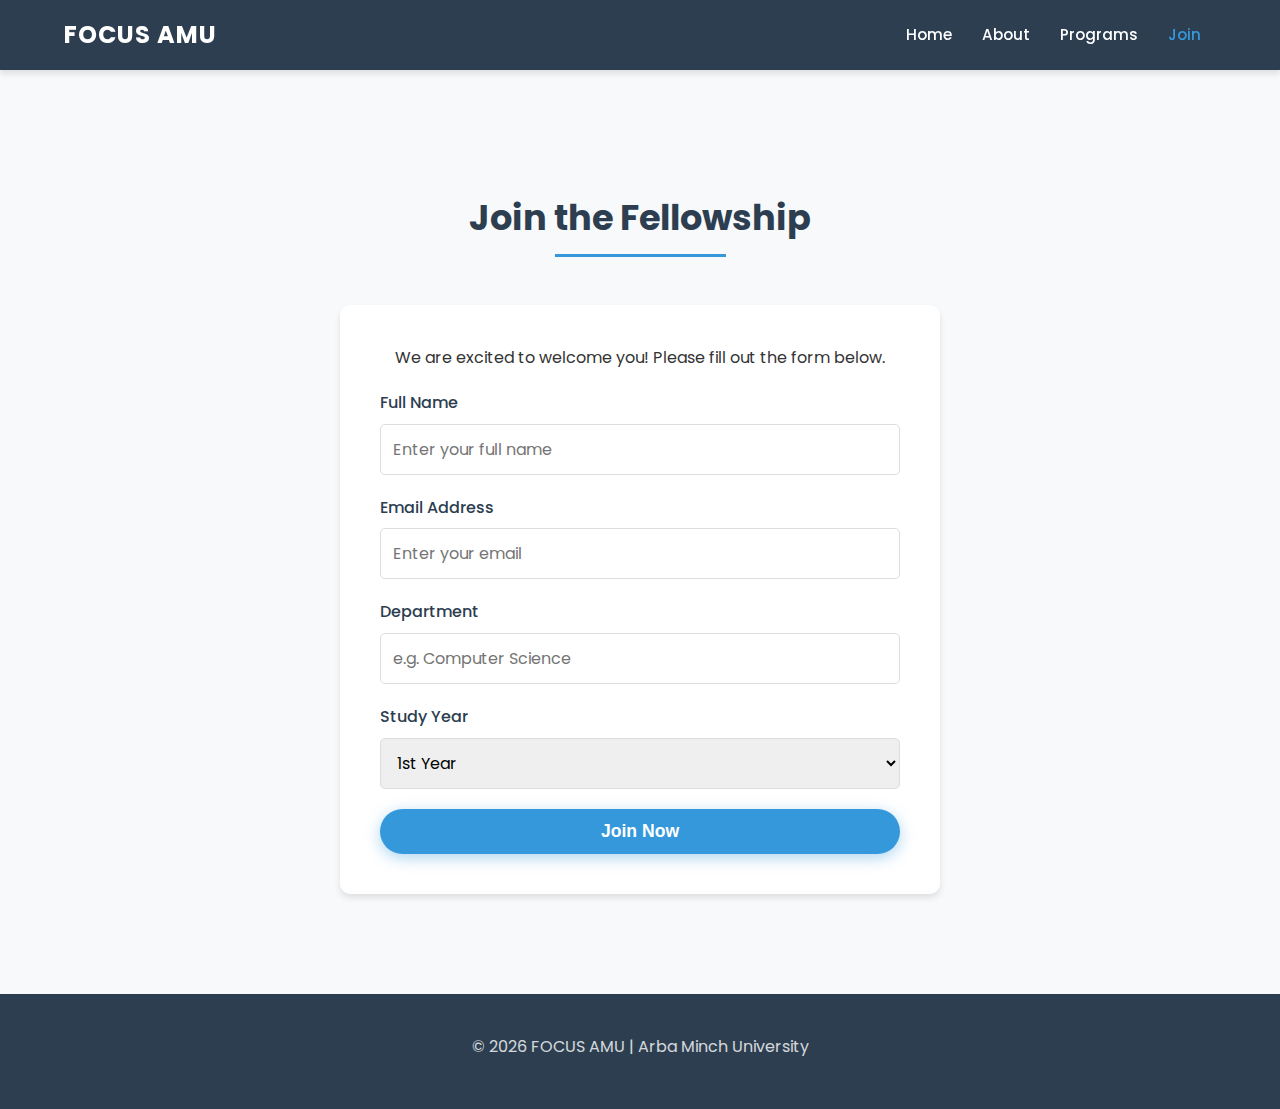
<file: join.html>
<!DOCTYPE html>
<html lang="en">
<head>
    <meta charset="UTF-8">
    <meta name="viewport" content="width=device-width, initial-scale=1.0">
    <title>Join FOCUS AMU</title>
    <link href="https://fonts.googleapis.com/css2?family=Poppins:wght@300;400;600;700&display=swap" rel="stylesheet">
    <link rel="stylesheet" href="https://cdnjs.cloudflare.com/ajax/libs/font-awesome/6.4.0/css/all.min.css">
    <link rel="stylesheet" href="style.css">
</head>
<body>

    <!-- Header with Navigation -->
    <header>
        <h1>FOCUS AMU</h1>
        
        <!-- FIXED: Added the Mobile Menu Icon (was missing) -->
        <div class="menu-toggle" id="mobile-menu">
            <i class="fas fa-bars"></i>
        </div>

        <nav>
            <!-- FIXED: Added id="nav-list" so the script can find it -->
            <ul id="nav-list">
                <li><a href="index.html">Home</a></li>
                <li><a href="index.html#about">About</a></li>
                <li><a href="index.html#programs">Programs</a></li>
                <li><a href="join.html" style="color: var(--accent-color);">Join</a></li>
            </ul>
        </nav>
    </header>

    <!-- Join Form Section -->
    <section id="join" style="margin-top: 60px;">
        <div class="section-title">
            <h2>Join the Fellowship</h2>
        </div>
        <div class="join-container">
            <p style="text-align: center; margin-bottom: 20px;">We are excited to welcome you! Please fill out the form below.</p>
            
            <form action="join.php" method="POST" id="joinForm">
                <div class="form-group">
                    <label for="name">Full Name</label>
                    <input type="text" id="name" name="name" placeholder="Enter your full name" required>
                </div>
                <div class="form-group">
                    <label for="email">Email Address</label>
                    <input type="email" id="email" name="email" placeholder="Enter your email" required>
                </div>
                <div class="form-group">
                    <label for="department">Department</label>
                    <input type="text" id="department" name="department" placeholder="e.g. Computer Science" required>
                </div>
                <div class="form-group">
                    <label for="year">Study Year</label>
                    <select id="year" name="year">
                        <option value="1">1st Year</option>
                        <option value="2">2nd Year</option>
                        <option value="3">3rd Year</option>
                        <option value="4">4th Year</option>
                        <option value="5">5th Year+</option>
                    </select>
                </div>
                
                <!-- FIXED: Changed <a> to <button type="submit"> -->
                <button type="submit" class="btn btn-full">Join Now</button>
            </form>
        </div>
    </section>

    <!-- Footer -->
    <footer>
        <p>© 2026 FOCUS AMU | Arba Minch University</p>
    </footer>

    <!-- Scripts -->
    <script>
        // --- Mobile Menu Toggle Logic ---
        const mobileMenu = document.getElementById('mobile-menu');
        const navList = document.getElementById('nav-list'); // Fixed ID reference
        const navLinks = document.querySelectorAll('nav a');

        if(mobileMenu) { 
            mobileMenu.addEventListener('click', () => {
                navList.classList.toggle('active');
                const icon = mobileMenu.querySelector('i');
                if(navList.classList.contains('active')) {
                    icon.classList.remove('fa-bars');
                    icon.classList.add('fa-times');
                } else {
                    icon.classList.remove('fa-times');
                    icon.classList.add('fa-bars');
                }
            });

            navLinks.forEach(link => {
                link.addEventListener('click', () => {
                    navList.classList.remove('active');
                    mobileMenu.querySelector('i').classList.remove('fa-times');
                    mobileMenu.querySelector('i').classList.add('fa-bars');
                });
            });
        }
    </script>
</body>
</html>
</file>
<file: style.css>
/* --- CSS Variables for Consistency --- */
:root {
    --primary-color: #2c3e50;    /* Deep Blue */
    --accent-color: #3498db;     /* Bright Blue */
    --accent-hover: #2980b9;     /* Darker Blue */
    --text-dark: #333333;
    --text-light: #ecf0f1;
    --bg-light: #f8f9fa;
    --white: #ffffff;
    --shadow: 0 4px 6px rgba(0,0,0,0.1);
    --transition: all 0.3s ease;
}

/* --- Global Reset --- */
* {
    margin: 0;
    padding: 0;
    box-sizing: border-box;
}

html {
    scroll-behavior: smooth;
}

body {
    font-family: 'Poppins', Arial, sans-serif;
    line-height: 1.6;
    color: var(--text-dark);
    background-color: var(--bg-light);
}

/* --- Header & Navigation --- */
header {
    background: var(--primary-color);
    color: var(--white);
    padding: 1rem 5%;
    display: flex;
    justify-content: space-between;
    align-items: center;
    position: sticky;
    top: 0;
    z-index: 1000;
    box-shadow: var(--shadow);
}

header h1 {
    font-size: 1.5rem;
    font-weight: 700;
    letter-spacing: 1px;
}

nav ul {
    display: flex;
    list-style: none;
}

nav a {
    color: var(--white);
    text-decoration: none;
    margin: 0 15px;
    font-weight: 500;
    transition: var(--transition);
    font-size: 0.95rem;
}

nav a:hover {
    color: var(--accent-color);
}

/* Mobile Menu Toggle */
.menu-toggle {
    display: none;
    font-size: 1.5rem;
    cursor: pointer;
}

/* --- Hero Section --- */
.hero {
    /* Using the online link again */
    background: linear-gradient(rgba(44, 62, 80, 0.6), rgba(52, 152, 219, 0.6)),
                url('https://z-cdn-media.chatglm.cn/files/611ad6f7-9eee-4f83-ba1e-6a918370e3ff.jpg?auth_key=1870748791-8470388cb28c4f37bc4b78ec5512546d-0-a80289fb95433bed6737868e8ee03e92');
    
    background-size: cover;
    background-position: center;
    color: var(--white);
    padding: 100px 20px;
    text-align: center;
    min-height: 80vh;
    display: flex;
    flex-direction: column;
    justify-content: center;
    align-items: center;
}

.hero h2 {
    font-size: 3rem;
    margin-bottom: 1rem;
    animation: fadeInDown 1s ease;
}

.hero p {
    font-size: 1.2rem;
    margin-bottom: 2rem;
    max-width: 600px;
    animation: fadeInUp 1s ease;
}

/* --- Buttons --- */
.btn {
    display: inline-block;
    padding: 12px 30px;
    background: var(--accent-color);
    color: var(--white);
    text-decoration: none;
    border-radius: 50px;
    font-weight: 600;
    transition: var(--transition);
    border: none;
    cursor: pointer;
    box-shadow: 0 4px 15px rgba(52, 152, 219, 0.4);
}

.btn:hover {
    background: var(--accent-hover);
    transform: translateY(-2px);
}

/* --- Section Styling --- */
section {
    padding: 60px 20px;
    max-width: 1200px;
    margin: 0 auto;
}

.section-title {
    text-align: center;
    margin-bottom: 3rem;
}

.section-title h2 {
    font-size: 2.2rem;
    color: var(--primary-color);
    position: relative;
    display: inline-block;
    padding-bottom: 10px;
}

.section-title h2::after {
    content: '';
    position: absolute;
    width: 50%;
    height: 3px;
    background: var(--accent-color);
    bottom: 0;
    left: 25%;
}

/* --- About Section --- */
.about-content {
    display: flex;
    flex-wrap: wrap;
    align-items: center;
    gap: 40px;
}

.about-text {
    flex: 1 1 400px;
}

.about-text p {
    font-size: 1.1rem;
    color: #555;
    margin-bottom: 1rem;
}

.about-image {
    flex: 1 1 400px;
    text-align: center;
}

.about-image img {
    width: 100%;
    max-width: 500px;
    border-radius: 10px;
    box-shadow: var(--shadow);
}

/* --- Programs Section --- */
.programs-grid {
    display: grid;
    grid-template-columns: repeat(auto-fit, minmax(250px, 1fr));
    gap: 20px;
}

.program-card {
    background: var(--white);
    padding: 30px;
    border-radius: 10px;
    box-shadow: var(--shadow);
    text-align: center;
    transition: var(--transition);
    border-bottom: 4px solid transparent;
}

.program-card:hover {
    transform: translateY(-10px);
    border-bottom: 4px solid var(--accent-color);
}

.program-card i {
    font-size: 2.5rem;
    color: var(--accent-color);
    margin-bottom: 15px;
}

.program-card h3 {
    margin-bottom: 10px;
    color: var(--primary-color);
}

/* --- Events Section --- */
.events-list {
    display: flex;
    flex-direction: column;
    gap: 20px;
}

.event-item {
    background: var(--white);
    padding: 20px;
    border-radius: 8px;
    display: flex;
    align-items: center;
    box-shadow: var(--shadow);
}

.event-date {
    background: var(--primary-color);
    color: var(--white);
    padding: 15px;
    border-radius: 8px;
    text-align: center;
    margin-right: 20px;
    min-width: 80px;
}

.event-date span {
    display: block;
    font-weight: bold;
}

.event-details h4 {
    font-size: 1.2rem;
    margin-bottom: 5px;
}

/* --- Join Form Section --- */
.join-container {
    max-width: 600px;
    margin: 0 auto;
    background: var(--white);
    padding: 40px;
    border-radius: 10px;
    box-shadow: var(--shadow);
}

.form-group {
    margin-bottom: 20px;
}

.form-group label {
    display: block;
    margin-bottom: 8px;
    font-weight: 500;
    color: var(--primary-color);
}

.form-group input, .form-group select {
    width: 100%;
    padding: 12px;
    border: 1px solid #ddd;
    border-radius: 5px;
    font-family: inherit;
    font-size: 1rem;
    transition: var(--transition);
}

.form-group input:focus {
    outline: none;
    border-color: var(--accent-color);
    box-shadow: 0 0 0 3px rgba(52, 152, 219, 0.1);
}

.btn-full {
    width: 100%;
    font-size: 1.1rem;
}

/* --- Footer --- */
footer {
    background: var(--primary-color);
    color: var(--white);
    text-align: center;
    padding: 40px 20px;
    margin-top: 40px;
}

footer p {
    margin-bottom: 10px;
    opacity: 0.8;
}

.social-icons a {
    color: var(--white);
    margin: 0 10px;
    font-size: 1.2rem;
    transition: var(--transition);
}

.social-icons a:hover {
    color: var(--accent-color);
}

/* --- Toast Notification --- */
#toast {
    visibility: hidden;
    min-width: 250px;
    background-color: var(--primary-color);
    color: #fff;
    text-align: center;
    border-radius: 4px;
    padding: 16px;
    position: fixed;
    z-index: 1001;
    bottom: 30px;
    left: 50%;
    transform: translateX(-50%);
    box-shadow: 0 4px 10px rgba(0,0,0,0.2);
    font-size: 17px;
}

#toast.show {
    visibility: visible;
    animation: fadein 0.5s, fadeout 0.5s 2.5s;
}

/* --- Animations --- */
@keyframes fadeInDown {
    from { opacity: 0; transform: translateY(-20px); }
    to { opacity: 1; transform: translateY(0); }
}

@keyframes fadeInUp {
    from { opacity: 0; transform: translateY(20px); }
    to { opacity: 1; transform: translateY(0); }
}

@keyframes fadein {
    from {bottom: 0; opacity: 0;}
    to {bottom: 30px; opacity: 1;}
}

@keyframes fadeout {
    from {bottom: 30px; opacity: 1;}
    to {bottom: 0; opacity: 0;}
}

/* --- Responsive Queries --- */
@media (max-width: 768px) {
    .menu-toggle {
        display: block;
    }

    nav ul {
        display: none;
        flex-direction: column;
        width: 100%;
        background: var(--primary-color);
        position: absolute;
        top: 60px;
        left: 0;
        padding: 20px 0;
        text-align: center;
    }

    nav ul.active {
        display: flex;
    }

    nav a {
        margin: 15px 0;
        display: block;
    }

    .hero h2 {
        font-size: 2rem;
    }
    
    .event-item {
        flex-direction: column;
        text-align: center;
    }
    
    .event-date {
        margin-right: 0;
        margin-bottom: 15px;
    }
}
</file>
